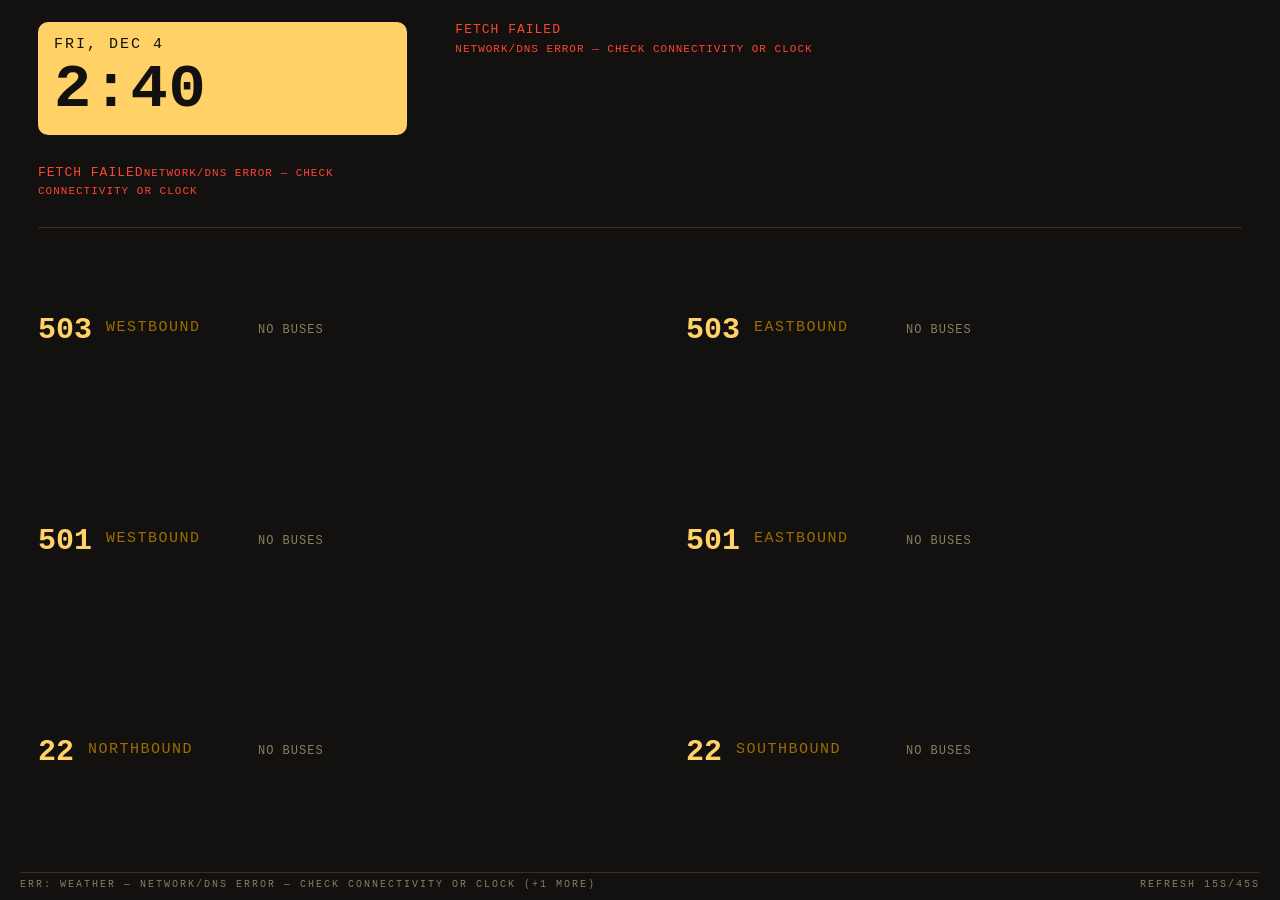
<file: index.html>
<!DOCTYPE html>
<html lang="en">
<head>
<meta charset="UTF-8">
<meta name="viewport" content="width=device-width, initial-scale=1.0, user-scalable=no">
<title>TERMINAL://DASHBOARD</title>
<link rel="stylesheet" href="css/style.css">
</head>
<body>

  <main class="grid" id="widget-grid"></main>

  <footer class="statusbar">
    <span id="status-left">SYS OK</span>
    <span id="status-right">REFRESH 45s</span>
  </footer>

  <script src="js/config.js"></script>
  <script src="js/widget-engine.js"></script>
  <script src="js/weather-icons.js"></script>
  <script src="js/widgets/weather.js"></script>
  <script src="js/widgets/weather-hourly.js"></script>
  <script src="js/widgets/calendar.js"></script>
  <script src="js/widgets/transit.js"></script>
  <script src="js/bootstrap.js"></script>
</body>
</html>
</file>
<file: css/style.css>
/* ============================================================
   CONFIG-DRIVEN KIOSK DASHBOARD — styles
   Widget-specific internals are grouped by widget below the
   shared card/grid rules. Add a new widget's CSS in its own
   section rather than overloading an existing one.
   ============================================================ */

:root {
  --bg: #12110f;
  --bg-panel: #171611;
  --border: #3d2f14;
  --border-bright: #6b4f18;
  --amber: #ffb000;
  --amber-bright: #ffd166;
  --amber-dim: #9c6d00;
  --blue: #4da6ff;
  --blue-pale: #7d93a8;
  --blue-vivid: #1f8fff;
  --text: #e8dcc4;
  --text-dim: #8a7c60;
  --red: #ff4433;
  --font: ui-monospace, "Cascadia Code", "JetBrains Mono", "Segoe UI Mono",
    Consolas, "Liberation Mono", Menlo, monospace;
}

* {
  box-sizing: border-box;
}

html,
body {
  margin: 0;
  padding: 0;
  width: 100%;
  height: 100%;
  background: var(--bg);
  color: var(--text);
  font-family: var(--font);
  overflow: hidden;
  -webkit-user-select: none;
  user-select: none;
}

body {
  display: flex;
  flex-direction: column;
  padding: 14px 20px 10px;
  position: relative;
}

@keyframes blink {
  50% {
    opacity: 0;
  }
}

/* ---------- widget grid ---------- */
/* fixed 3 columns, not auto-fill — the display is a single known
   1024x600 size, not a responsive range, so the grid is defined to
   match it exactly. 3 explicit rows: weather (row 1, col 1) stacks
   over calendar (row 2, col 1); the hourly forecast fills the
   remaining 2x1 area beside them (cols 2-3, spanning both rows); the
   transit board gets everything left over (1fr) across the full
   width. Each of these widgets is positioned explicitly by
   [data-widget] below rather than relying on auto-flow order. */
.grid {
  flex: 1;
  display: grid;
  grid-template-columns: repeat(3, 1fr);
  grid-template-rows: auto auto 1fr;
  gap: 12px;
  align-content: start;
  overflow: hidden;
}

.card[data-widget="calendar"] {
  grid-column: 1;
  grid-row: 1;
}

.card[data-widget="weather"] {
  grid-column: 1;
  grid-row: 2;
}

.card[data-widget="weather-hourly"] {
  grid-column: 2 / 4;
  grid-row: 1 / 3;
}

.card[data-widget="transit-list"] {
  grid-column: 1 / 4;
  grid-row: 3;
}

.card {
  background: var(--bg-panel);
  border-radius: 6px;
  display: flex;
  flex-direction: column;
  overflow: hidden;
}

/* no border/background/title bar — content sits directly on the page
   background */
.card.card-bare {
  background: none;
  border: none;
  box-shadow: none;
}

.card-titlebar {
  display: flex;
  align-items: center;
  gap: 10px;
  padding: 16px 18px 0;
  font-size: 12px;
  letter-spacing: 2px;
  text-transform: uppercase;
  color: var(--amber-dim);
}

.card-titlebar .title {
  color: var(--amber-bright);
  flex-shrink: 1;
  min-width: 0;
  overflow: hidden;
  text-overflow: ellipsis;
  white-space: nowrap;
}

.card-titlebar .spacer {
  flex: 1;
}

.status-dot {
  width: 7px;
  height: 7px;
  border-radius: 50%;
  background: var(--text-dim);
  box-shadow: 0 0 6px currentColor;
  flex-shrink: 0;
}

.status-dot.online {
  background: var(--amber-bright);
  color: var(--amber-bright);
}

.status-dot.stale {
  background: var(--red);
  color: var(--red);
  animation: blink 1.4s steps(1) infinite;
}

.updated {
  font-size: 10px;
  color: var(--text-dim);
  white-space: nowrap;
}

.card-body {
  padding: 8px 18px;
  overflow: hidden;
}

/* the transit board's card-body needs to actually consume the extra
   height the outer grid now hands its row (1fr), and hand that height
   on down to .tl-board so its rows can grow to fill it */
.card[data-widget="transit-list"] .card-body {
  height: 100%;
  display: flex;
  flex-direction: column;
}

/* same idea for the hourly forecast card, which now spans 2 rows —
   .wx-hourly's height:100% needs a definite height to resolve against */
.card[data-widget="weather-hourly"] .card-body {
  height: 100%;
  display: flex;
  flex-direction: column;
}

/* ---------- weather widget internals ---------- */
/* two columns: temp+details on the left (sized to content), a big
   condition icon filling whatever width is left on the right — that
   space used to just sit empty next to the text block */
.wx-main {
  display: flex;
  align-items: center;
  gap: 12px;
}

.wx-col-left {
  display: flex;
  flex-direction: column;
  gap: 6px;
}

.wx-col-right {
  flex: 1;
  display: flex;
  flex-direction: column;
  align-items: center;
  gap: 6px;
  min-width: 0;
}

.wx-temp {
  font-size: 52px;
  font-weight: 700;
  color: var(--amber-bright);
  line-height: 1;
}

.wx-temp sup {
  font-size: 20px;
  color: var(--amber-dim);
}

.wx-info {
  display: flex;
  flex-direction: column;
  gap: 4px;
}

.wx-icon-big {
  width: 132px;
  height: 132px;
  color: var(--amber-bright);
}

.wx-icon-big svg {
  width: 100%;
  height: 100%;
  display: block;
}

.wx-cond {
  font-size: 15px;
  letter-spacing: 1px;
  text-transform: uppercase;
  color: var(--text);
}

.wx-sub {
  font-size: 12px;
  color: var(--text-dim);
  letter-spacing: 0.5px;
}

.wx-sub b {
  color: var(--amber);
  font-weight: 600;
}

/* ---------- hourly forecast widget internals ---------- */
/* one rounded "pill" per hour — time, a condition icon, temperature —
   instead of a bar chart. Its own (wider, taller) card now, so there's
   plenty of room for these to breathe. */
.wx-hourly {
  display: flex;
  gap: 14px;
  height: 100%;
}

.wx-pill {
  flex: 1;
  display: flex;
  flex-direction: column;
  align-items: center;
  justify-content: space-between;
  gap: 10px;
  padding: 18px 8px;
  background: var(--bg-panel);
  border-radius: 999px;
}

.wx-pill-time {
  font-size: 12px;
  color: var(--text-dim);
  letter-spacing: 1px;
}

.wx-pill-icon {
  width: 40px;
  height: 40px;
  color: var(--amber-bright);
}

.wx-pill-icon svg {
  width: 100%;
  height: 100%;
}

.wx-pill-stat {
  display: flex;
  flex-direction: column;
  align-items: center;
  gap: 6px;
}

.wx-pill-temp {
  font-size: 17px;
  font-weight: 700;
  color: var(--amber-bright);
}

.wx-pill-precip {
  font-size: 17px;
  color: color-mix(in srgb, var(--blue-pale), var(--blue-vivid) calc(var(--precip-t, 0) * 100%));
}

/* ---------- calendar/date panel ---------- */
/* the whole block IS the stamp now — filled amber background, dark
   text — instead of just the day number, for the strongest possible
   contrast against the flat weather block below it */
.cal-panel {
  display: flex;
  flex-direction: column;
  gap: 6px;
  background: var(--amber-bright);
  border-radius: 10px;
  padding: 14px 16px;
  width: 100%;
  box-sizing: border-box;
}

.cal-date-line {
  font-size: 15px;
  letter-spacing: 2px;
  color: var(--bg);
  text-transform: uppercase;
}

.cal-time {
  font-size: 62px;
  font-weight: 800;
  color: var(--bg);
  line-height: 1;
  letter-spacing: 1px;
}

/* ---------- transit departure board ---------- */
/* no card/background, no divider lines — just breathing room between
   entries. A 2-column grid of taller entries (route+direction, then
   destination+time), sitting directly on the page background same as
   the weather section, like an airport/station board. */
.tl-board {
  flex: 1;
  display: grid;
  grid-template-columns: 1fr 1fr;
  grid-auto-rows: 1fr;
  row-gap: 6px;
  column-gap: 40px;
  border-top: 1px solid var(--border);
}

/* route number beside a block-stacked direction+destination unit — dest
   is a plain block under direction, landing directly under "WESTBOUND"
   rather than under the route number. ETAs get their own column, sized
   to the full height of the entry so they're the biggest thing here. */
.tl-entry {
  display: grid;
  grid-template-columns: 200px 1fr;
  align-items: stretch;
  column-gap: 20px;
  padding: 10px 26px;
}

.tl-entry:nth-child(odd) {
  padding-left: 0;
}

.tl-entry:nth-child(even) {
  padding-right: 0;
}

.tl-entry-head {
  display: flex;
  align-items: center;
  gap: 14px;
  padding-right: 10px;
}

.tl-route {
  font-size: 30px;
  font-weight: 800;
  color: var(--amber-bright);
  line-height: 1;
}

.tl-dir-stack {
  display: flex;
  flex-direction: column;
  min-width: 0;
}

.tl-dir {
  font-size: 15px;
  letter-spacing: 1.5px;
  color: var(--amber-dim);
  text-transform: uppercase;
  line-height: 1;
}

.tl-dest {
  line-height: 1;
  margin-top: 5px;
  font-size: 13px;
  color: var(--text-dim);
  letter-spacing: 0.2px;
  overflow: hidden;
  text-overflow: ellipsis;
  white-space: nowrap;
  max-width: 100%;
}

/* the ETAs are the whole point of this board — the number itself scales
   to fill the entry's actual height via container query units, instead
   of a fixed font-size that leaves space unused when a row grows */
.tl-eta-row {
  container-type: size;
  display: flex;
  align-items: center;
  gap: 28px;
}

.tl-eta-sep {
  font-size: 14px;
  color: var(--border-bright);
}

.tl-eta-num {
  font-size: 95cqh;
  font-weight: 800;
  color: var(--amber-bright);
  line-height: 1;
}

.tl-eta-num small {
  font-size: 0.3em;
  font-weight: 600;
  color: var(--text-dim);
  margin-left: 0.08em;
}

/* a bus arriving within URGENT_THRESHOLD_MINS gets a soft glow — the one
   deliberate accent on an otherwise flat/glow-free theme */
.tl-eta-num.tl-urgent {
  text-shadow: 0 0 22px rgba(255, 176, 0, 0.55);
}

.tl-none {
  font-size: 12px;
  color: var(--text-dim);
  letter-spacing: 1px;
  text-transform: uppercase;
}

.placeholder {
  color: var(--text-dim);
  font-size: 13px;
  letter-spacing: 1px;
}

.placeholder.err {
  color: var(--red);
}

/* ---------- status bar ---------- */
.statusbar {
  flex-shrink: 0;
  margin-top: 10px;
  padding-top: 6px;
  border-top: 1px solid var(--border);
  font-size: 10px;
  letter-spacing: 2px;
  color: var(--text-dim);
  text-transform: uppercase;
  display: flex;
  justify-content: space-between;
}
</file>
